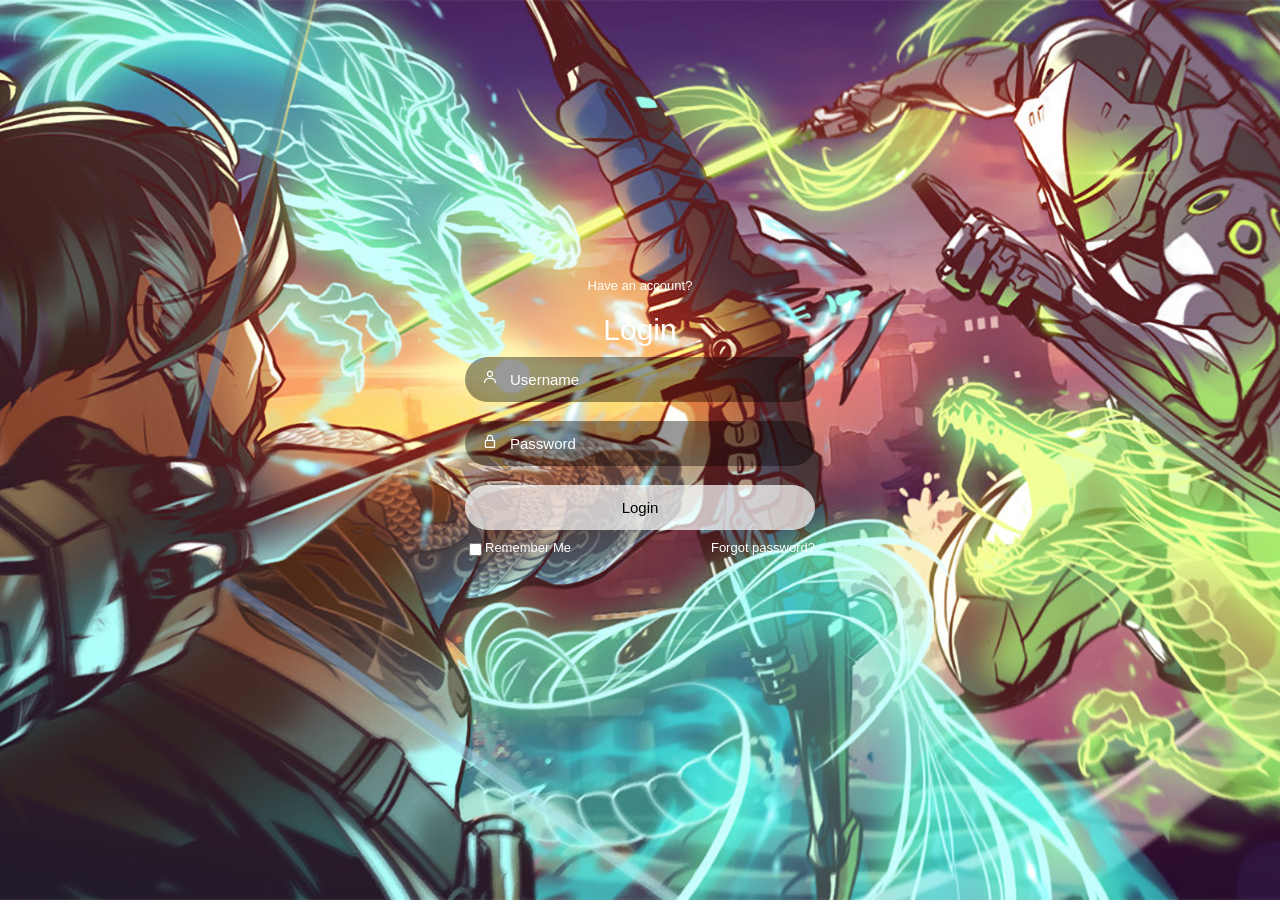
<file: index.html>
<!DOCTYPE html>
<html lang="en">
  <head>
    <meta charset="UTF-8" />
    <meta http-equiv="X-UA-Compatible" content="IE=edge" />
    <meta name="viewport" content="width=device-width, initial-scale=1.0" />
    <link rel="stylesheet" href="stylelogin.css" />
    <link
      href="https://unpkg.com/boxicons@2.1.4/css/boxicons.min.css"
      rel="stylesheet"
    />

    <title>Overbrowse | Login</title>
  </head>
  <body>
    <div class="box">
      <div class="container">
        <div class="top">
          <span>Have an account?</span>
          <header>Login</header>
        </div>

        <div class="input-field">
          <input type="text" class="input" placeholder="Username" id="" />
          <i class="bx bx-user"></i>
        </div>

        <div class="input-field">
          <input type="Password" class="input" placeholder="Password" id="" />
          <i class="bx bx-lock-alt"></i>
        </div>
        <a href="gallery.html">
          <div class="input-field">
            <input type="submit" class="submit" value="Login" id="" />
          </div>
        </a>
        <div class="two-col">
          <div class="one">
            <input type="checkbox" name="" id="check" />
            <label for="check"> Remember Me</label>
          </div>
          <div class="two">
            <label><a href="#">Forgot password?</a></label>
          </div>
        </div>
      </div>
    </div>
  </body>
</html>
</file>
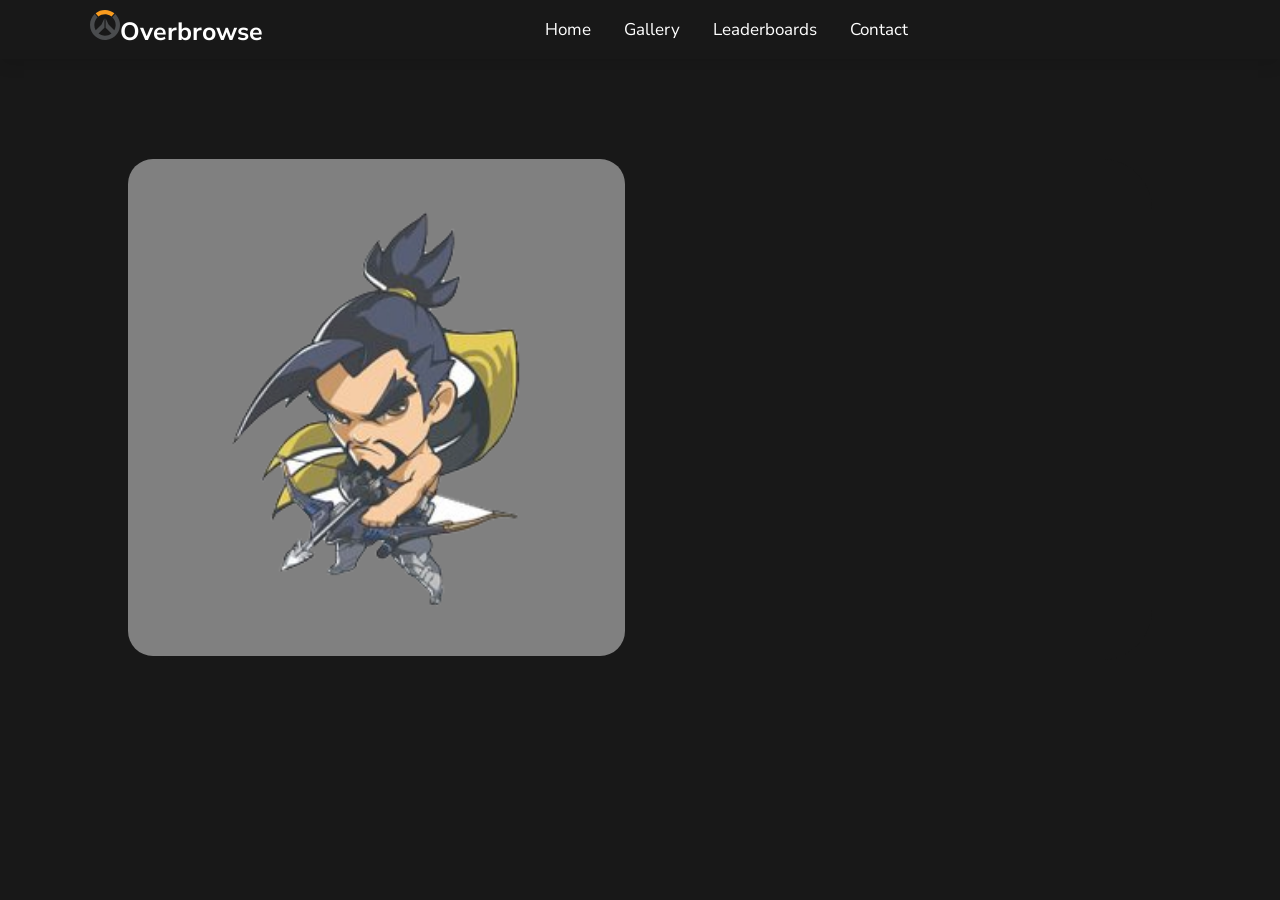
<file: leaderboards.html>
<!DOCTYPE html>
<html>
  <head>
    <meta name="viewport" content="width=device-width, initial-scale=1.0" />
    <title>Hero Gallery</title>
    <link rel="stylesheet" href="imagestyle.css" />
    <link rel="stylesheet" href="style.css" />
  </head>
  <body>
    <header>
        <a href="#" class="logo"><img src="images/Overwatch_circle_logo.svg"></i>Overbrowse</a>
        <nav class="navbar">
            <a href="index.html">Home</a>
            <a href="gallery.html">Gallery</a>
            <a href="leaderboards.html">Leaderboards</a>
            <a href="contact.html">Contact</a>
        </nav>
        <div class="icons">
            <i class="fas fa-bars" id="menu-bars"></i>
        </div>
    </header>

    <div class="img-gallery">
      <p>
        <a href=""><img src="images/Hanzo.png" /></a>
      </p>
 
      </p>
    </div>
  </body>
</html>
</file>
<file: stylelogin.css>
@import url('https://fonts.googleapis.com/css2?family=Nunito:wght@400;600;800&display=swap');
*{
    font-family: 'poppins' ,sans-serif;
}
body{
    background-image: url("images/710137.png");
    background-size: cover;
    background-position: center;
    background-attachment: fixed;
    background-repeat: no-repeat;
    
}
.box{
    display: flex;
    justify-content: center;
    align-items: center;
    min-height: 90vh;
}
.container{
    width: 350px;
    display: flex;
    flex-direction: column;
    padding: 0 15px 0 15px;
    
}
span{
    color: #fff;
    font-size: small;
    display: flex;
    justify-content: center;
    padding: 10px 0 10px 0;
}
header{
    color: #fff;
    font-size: 30px;
    display: flex;
    justify-content: center;
    padding: 10px 0 10px 0;
}

.input-field .input{
    height: 45px;
    width: 87%;
    border: none;
    border-radius: 30px;
    color: #fff;
    font-size: 15px;
    padding: 0 0 0 45px;
    background: rgba(0,0,0,0.4);
    outline: none;
}
i{
    position: relative;
    top: -33px;
    left: 17px;
    color: #fff;
}
::-webkit-input-placeholder{
    color: #fff;
}
.submit{
    border: none;
    border-radius: 30px;
    font-size: 15px;
    height: 45px;
    outline: none;
    width: 100%;
    color: black;
    background: rgba(255,255,255,0.7);
    cursor: pointer;
    transition: .3s ;
}
.submit:hover{
    box-shadow: 1px 5px 7px 1px rgba(0, 0, 0, 0.2);
}
.two-col{
    display: flex;
    flex-direction: row;
    justify-content: space-between;
    color: #fff;
    font-size: small;
    margin-top: 10px;
}
.one{
    display: flex;
}
label a{
    text-decoration: none;
    color: #fff;
}
</file>
<file: imagestyle.css>
* {
    margin : 0;
    padding: 0;
    font-family: sans-serif;
}
body{
    background: #ecf4fb
}
.img-gallery{
    width: 80%;
    margin: 100px auto 50px;
    display: grid;
    grid-template-columns: repeat(auto-fit, minmax(250px, 1fr));
    grid-gap: 30px;
    background-color: #181818;
    border-radius: 50px;
}
.img-gallery img{
    width: 100%;
    cursor: pointer
}
.img-gallery img{
    background-color: grey;
    border-radius: 25px;
}

.img-gallery img:hover{
    transform: scale(0.8) rotate(-15deg);
    border-radius: 20px;
    box-shadow: 0 32px 75px rgba(68,77,136, 0.2);

}
</file>
<file: style.css>
@import url('https://fonts.googleapis.com/css2?family=Nunito+Sans:wght@200;300;400;600;700&display=swap');
@import url('https://fonts.googleapis.com/css2?family=Alegreya+Sans:wght@300&family=Ubuntu:wght@300;400&display=swap');
@import url('https://fonts.googleapis.com/css2?family=Dongle&family=Mulish:wght@200&family=Nunito:wght@200&family=Rubik:wght@300&family=Zen+Kurenaido&display=swap');

:root {
    --red: #E50914;
    --black: #000000;
    --light-color: #181818;
    --box-shadow: 0 .5rem 1.5rem rgba(0, 0, 0, .1);
}



* {
    font-family: 'Nunito Sans', sans-serif;
    margin: 0;
    padding: 0;
    box-sizing: border-box;
    text-decoration: none;
    outline: none;
    border: none;
    text-transform: capitalize;
    transition: all .2s linear;
}

body {
    background-color: var(--light-color)
}

html {
    font-size: 62.5%;
    overflow-x: hidden;
    scroll-padding-top: 5.5rem;

}

section {
    padding: 2rem 9%;
}

section:nth-child(even) {
    background: var(--light-color)
}



header {
    top: 0;
    left: 0;
    right: 0;
    padding: 1rem 7%;
    display: flex;
    align-items: center;
    justify-content: space-between;
    z-index: 10000;
    box-shadow: var(--box-shadow);
}

.heading {
    text-align: center;
    color: var(--red);
    margin-bottom: 3rem;
    font-size: 4rem;
}

.heading2 {
    font-size: 3rem;
    font-family: 'Zen Kurenaido', sans-serif;
    font-weight: bold;
    color: #fff;

}

.heading3 {
    font-size: 2rem;
    font-family: 'Zen Kurenaido', sans-serif;
    font-weight: bold;
    color: #fff;

}

.btn {
    margin-top: 1rem;
    display: inline-block;
    font-size: 1.7rem;
    color: #fff;
    background: var(--red);
    border-radius: .5rem;
    cursor: pointer;
    padding: .8rem 3rem;
}

.btn:hover {
    background: var(--black);
    color: var(--red);
    letter-spacing: .1rem;
}


header .logo {
    color: #fff;
    font-size: 2.5rem;
    font-weight: bolder;
}

header .logo i {
    color: var(--red);

}

.logo img {
    max-height: 30px;
    justify-content: flex-start;
}

header .navbar a {
    font-size: 1.7rem;
    border-radius: .5rem;
    padding: .5rem 1.5rem;
    color: #fff;
}


header .navbar a.active,
header .navbar a:hover {
    color: #fff;
    background: var(--red);
}

header .icons i,
header .icons a {
    cursor: pointer;
    margin-left: .5rem;
    height: 4.5rem;
    line-height: 4.5rem;
    width: 4.5rem;
    text-align: center;
    font-size: 1.7rem;
    color: #fff;
    border-radius: 50%;
    background: var(--red);
}

header .icons i:hover,
header .icons a:hover {
    color: var(--red);
    background: #fff;
    transform: rotate(360deg);
}

header .icons #menu-bars {
    display: none;
}

.home {
    padding: 0;
}

.home .box {
    min-height: 100vh;
    display: -webkit-box;
    display: -ms-flexbox;
    display: flex;
    align-items: center;
    background-size: cover !important;
    background-position: center !important;
    padding: 2rem 9%;
    margin-top: -100px;
}

.home .box {
    justify-content: flex-start;

}


.home .box .content {
    width: 50rem;

}

.home .box .content h3 {
    font-size: 6rem;
    color: #fff;
    padding-top: .5rem;
    text-transform: uppercase;
}

.home .box .content p {
    line-height: 2;
    color: #fff;
    font-size: 1.5rem;
    padding: 1rem 0;

}



.btn-group button {
    background-color: #859b93;
    /* Green background */
    border: 1px solid rgb(0, 0, 0);
    /* Green border */
    color: #fff;
    /* White text */
    padding: 10px 24px;
    /* Some padding */
    cursor: pointer;
    /* Pointer/hand icon */
    width: 100rem;
    /* Set a width if needed */
    display: block;
    /* Make the buttons appear below each other */
    text-align: left;
}

.btn-group button:hover {
    background-color: #3e8e41;
}

.btn-spacing {
    margin-bottom: 3px;
}


/* Show section */
#AllBanners {
    display: flex;
    align-items: center;
    justify-content: center;
    height: 100%;
    width: 100%;
    margin-left: auto;
    margin-right: auto;
    flex-wrap: wrap;
}

#primaryMainContainer {
    /* width: 100%; */
    display: grid;
    grid-template-columns: auto auto;
}

#contentBanners {
    width: 769px;
}

/* Other Banners  */

/* All shows banners  */
.MainContainer {
    display: flex;
    justify-content: center;
    margin-top: 50px;
    flex-direction: column;

}

.Heading-box {
    display: grid;
    grid-template-columns: auto auto;
    border-left: 5px solid red;
    height: 12%;
    padding: 0 12px;
    align-items: center;
}

.Banners-container {
    margin-top: 19px;
    width: 770px;
    flex-wrap: wrap;
    display: flex;
}

.Banners-container img {
    width: 217px;
    border-radius: 5px;
    margin-right: 20px;
    margin-top: 12px;
    cursor: pointer;
}

.Image-Name {
    position: relative;
    color: white;
    width: 217px;
    padding-right: 30px;
}

.show-name {
    font-size: 2rem;
    font-family: 'Nunito', sans-serif;
    cursor: pointer;
    margin-bottom: 30px;
}

#LatestFeatured {
    position: relative;
    right: 0;
    top: 0;
    margin-top: 50px;
}

#LatestFeaturedSection {
    width: 364px;
    top: 0;
    float: left;
}

.insideFeatured {
    width: 364px;
}

#Heading-box2 {
    display: grid;
    grid-template-columns: auto auto;
    border-left: 5px solid red;
    padding: 0 12px;
    align-items: center;

}

#LatestShown {
    margin-top: 30px;
}

.ImageOfFeatured {
    margin-top: 16px;
    width: 364px;
    position: relative;
}

.ImageOfFeatured img {
    width: 364px;
    border-radius: 10px;
}

.name {
    position: absolute;
    bottom: 30px;
    left: 10px;
    font-size: 2.5rem;
    font-family: 'Rubik', sans-serif;
    font-weight: bold;
    color: #fff;
}

#myBtn {
    display: none;
    position: fixed;
    bottom: 20px;
    right: 30px;
    z-index: 99;
    font-size: 18px;
    border: none;
    outline: none;
    background-color: red;
    color: white;
    cursor: pointer;
    padding: 15px;
    border-radius: 4px;
}

#myBtn:hover {
    background-color: #555;
}








header .icons #myDIV {
    display: none;
}



header .icons #myDIV {
    float: right;
    margin-top: 8px;
    font-size: 17px;
    padding: 6px;
    border-width: initial;
    border-style: none;
    border-color: initial;
    border-image: initial;
}










/* media query */
@media(max-width: 991px) {
    html {
        font-size: 55%;

    }

    header {
        padding: 1rem 2rem;
    }

}

@media(max-width: 768px) {
    header .icons #menu-bars {
        display: inline-block;
    }

    header .navbar {
        position: absolute;
        top: 10%;
        left: 0;
        right: 0;
        background: var(--black);
        border-top: .1rem solid rgba(0, 0, 0, .2);
        border-bottom: .1rem solid rgba(0, 0, 0, .2);
        padding: 1rem;
        clip-path: polygon(0 0, 100% 0, 100% 0, 0 0);
        z-index: 2;
    }

    header .navbar.active {
        clip-path: polygon(0 0, 100% 0, 100% 100%, 0% 100%);
    }

    header .navbar a {
        display: block;
        padding: 1.5rem;
        margin: 1rem;
        font-size: 2rem;
        background: var(--red);
    }
}

@media(max-width: 468px) {
    html {
        font-size: 50%;
    }
}

@media only screen and (max-width:1132px) {

    .slider {
        width: 860px;
    }


    #contentBanners {
        width: 537px;
        flex-wrap: wrap;
    }

    .Image-Name {
        padding-right: 12px;
        width: 167px;
    }

    .ImageOfFeatured {
        width: 300px;
    }

    .ImageOfFeatured img {
        width: 300px;
    }

    .Banners-container {
        width: 537px;
    }

    .Banners-container img {
        width: 167px;
    }


    #LatestFeatured {
        margin-left: 30px;
    }

    #LatestFeaturedSection {
        width: 300px;
    }
}

@media only screen and (max-width:900px) {
    #Menu-Btn {
        display: block;
    }

    #other-opt button {
        margin-right: 70px;

    }

    #Navbar ul li {
        display: none;
    }


    .slider {
        width: 700px;
    }

    .slider img {
        width: 621px;
        height: 307px;
    }

    #contentBanners {
        width: 700px;
        flex-wrap: wrap;
    }


    #primaryMainContainer {

        grid-template-columns: auto;
        grid-template-rows: auto auto;
    }

    .Banners-container {
        width: 700px;
    }




    .Image-Name {
        padding-right: 12px;
        width: 163px;
    }
}

@media only screen and (max-width:730px) {
    .slider {
        width: 540px;
    }

    #contentBanners {
        width: 540px;
        flex-wrap: wrap;
    }

    .Banners-container {
        width: 540px;
    }
}

@media only screen and (max-width:550px) {
    .slider {
        width: 380px;
        height: 400px;
    }

    #contentBanners {
        width: 380px;
        flex-wrap: wrap;
    }

    .Banners-container {
        width: 380px;
    }

    .Image-Name {
        padding-right: 12px;
        width: 178px;
    }

    .Banners-container img {
        width: 182px;
    }
}

@media only screen and (max-width:400px) {
    .slider {
        width: 290px;
        height: 250px;
    }

    #other-opt {
        display: none;
    }

    #Menu-Btn {
        display: block;

    }

    #contentBanners {
        width: 300px;
        flex-wrap: wrap;
        margin: auto;
    }

    .Banners-container {
        width: 300px;
        margin: auto;
    }

    .Image-Name {
        padding-right: 12px;
        width: 138px;
    }

    .Banners-container img {
        width: 140px;
    }

    .Heading-box {
        font-size: 0.9em;
    }

    #LatestFeatured {
        margin-left: 0px;
    }

    #LatestFeaturedSection {
        width: 270px;
    }
}




/* video styles*/

/* Style the video: 100% width and height to cover the entire window */
#myVideo {
    position: fixed;
    right: 0;
    bottom: 0;
    min-width: 100%;
    min-height: 100%;
  }
  
  /* Add some content at the bottom of the video/page */
  .content {
    position: fixed;
    bottom: 0;
    background: rgba(0, 0, 0, 0.5);
    color: #f1f1f1;
    width: 100%;
    padding: 20px;
  }
</file>
